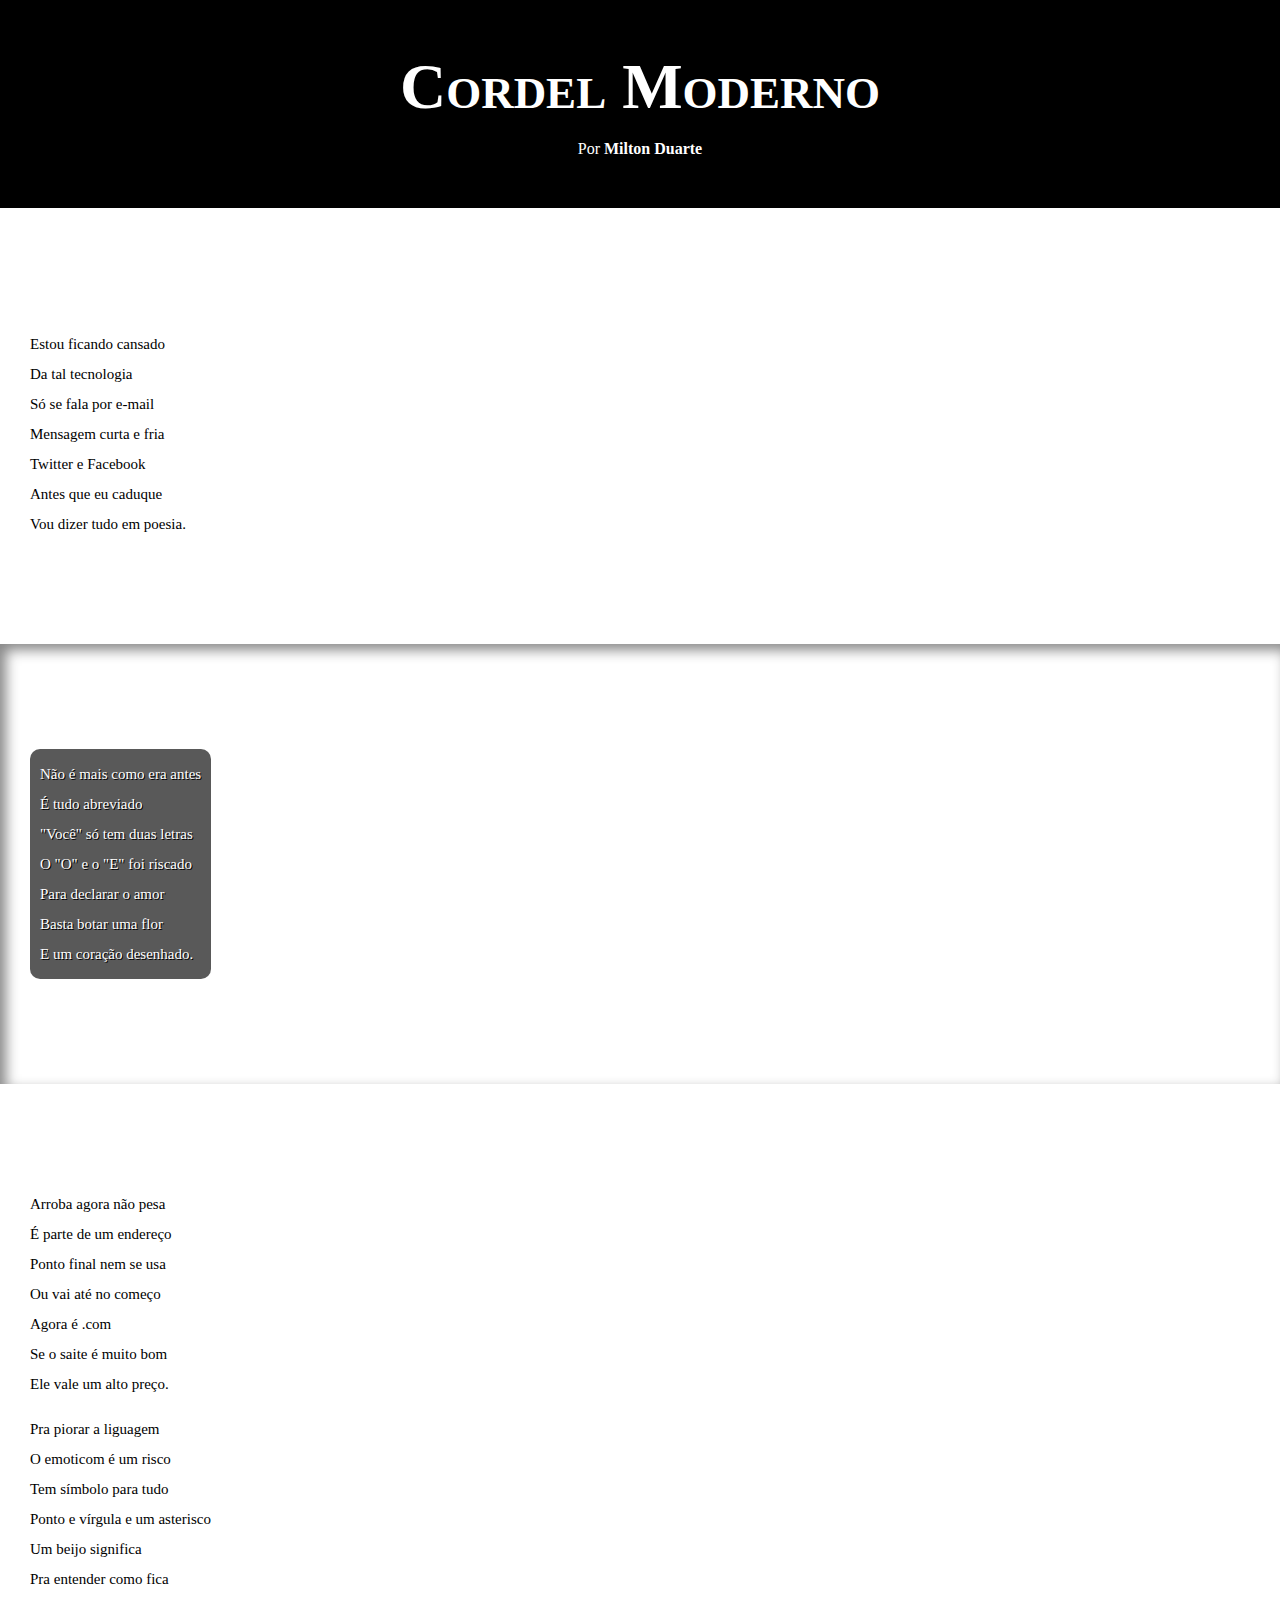
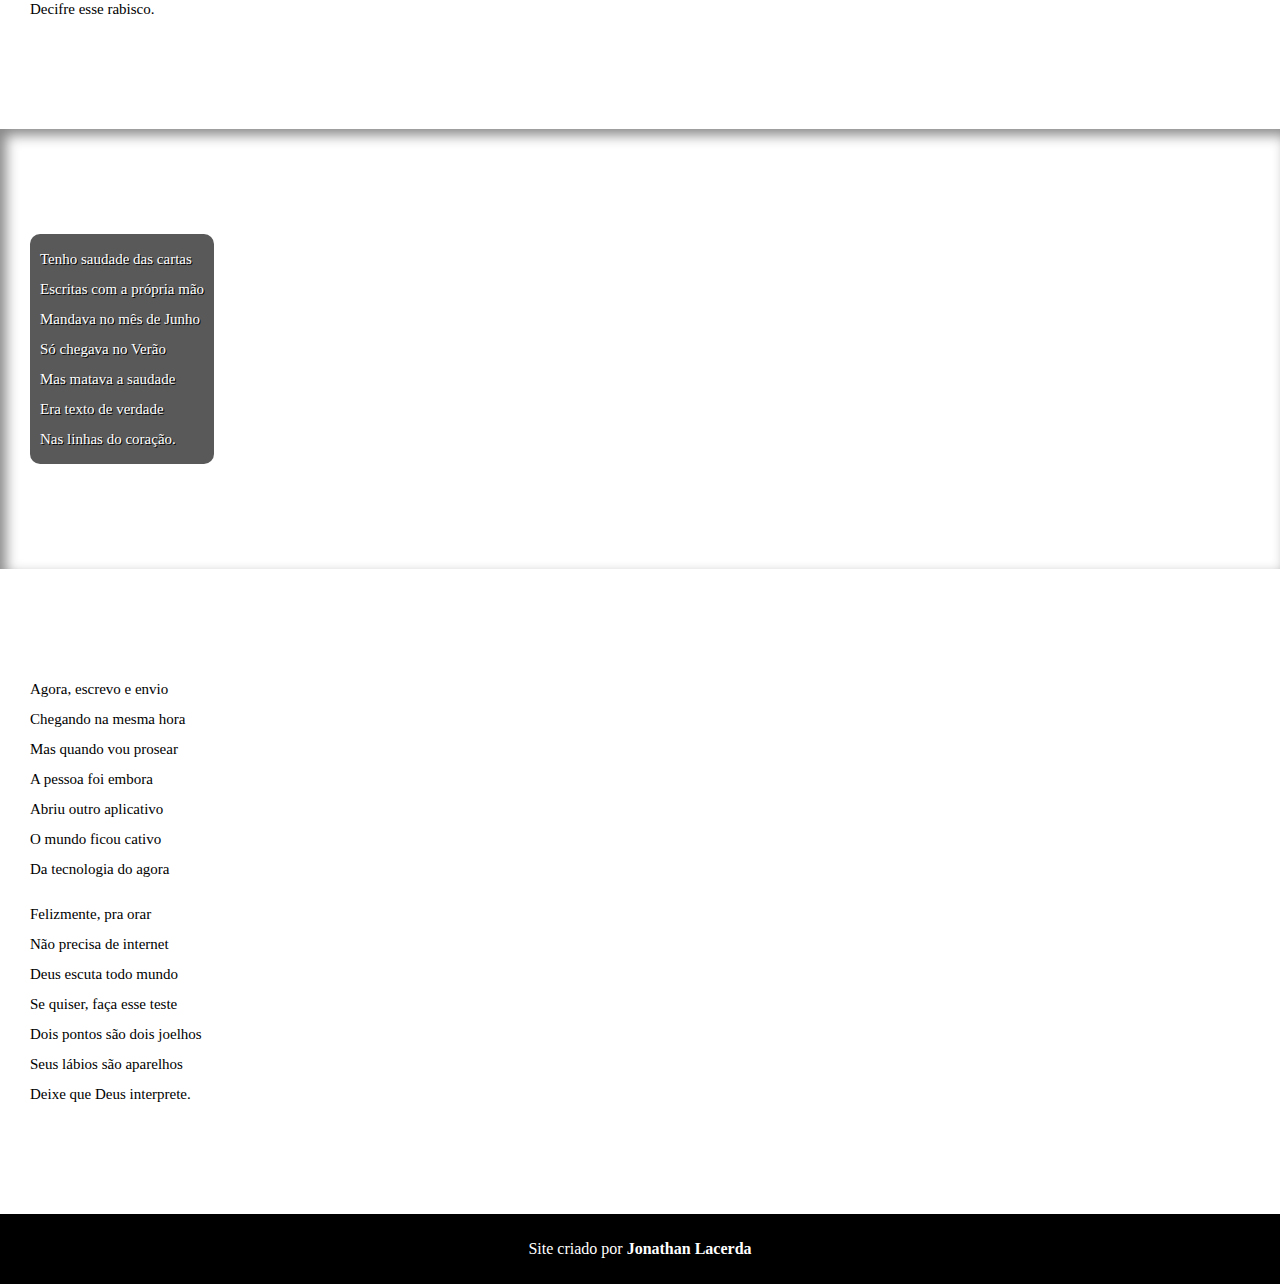
<file: Cordel moderno/index.html>
<!DOCTYPE html>
<html lang="pt-br">
<head>
    <meta charset="UTF-8">
    <meta name="viewport" content="width=device-width, initial-scale=1.0">
    <link rel="stylesheet" href="index.css">
    <title>Cordel Moderno</title>
</head>
<body>
        <header>
            <h1>Cordel Moderno</h1>
            <p>Por<a target="_blank" href=" https://www.recantodasletras.com.br/poesias/3186743"> Milton Duarte</a></p>
        </header>
        <section class="normal">
                <p>
                    Estou ficando cansado <br>
                    Da tal tecnologia <br>
                    Só se fala por e-mail<br>
                    Mensagem curta e fria<br>
                    Twitter e Facebook<br>
                    Antes que eu caduque<br>
                    Vou dizer tudo em poesia.
                </p>
        </section>

        <section class="imagem">
                <p>
                    Não é mais como era antes<br>
                    É tudo abreviado<br>
                    "Você" só tem duas letras<br>
                    O "O" e o "E" foi riscado<br>
                    Para declarar o amor<br>
                    Basta botar uma flor<br>
                    E um coração desenhado.
                </p>
        </section>

        <section class="normal">
                <p>
                    Arroba agora não pesa<br>
                    É parte de um endereço<br>
                    Ponto final nem se usa<br>
                    Ou vai até no começo<br>
                    Agora é .com<br>
                    Se o saite é muito bom<br>
                    Ele vale um alto preço.
                </p>
                <p>
                    Pra piorar a liguagem<br>
                    O emoticom é um risco<br>
                    Tem símbolo para tudo<br>
                    Ponto e vírgula e um asterisco<br>
                    Um beijo significa<br>
                    Pra entender como fica<br>
                    Decifre esse rabisco.
                </p>
        </section>

        <section class="imagem">
                <p>
                    Tenho saudade das cartas<br>
                    Escritas com a própria mão<br>
                    Mandava no mês de Junho<br>
                    Só chegava no Verão<br>
                    Mas matava a saudade<br>
                    Era texto de verdade<br>
                    Nas linhas do coração.
                </p>
        </section>

        <section class="normal">
                <p>
                    Agora, escrevo e envio<br>
                    Chegando na mesma hora<br>
                    Mas quando vou prosear<br>
                    A pessoa foi embora<br>
                    Abriu outro aplicativo<br>
                    O mundo ficou cativo<br>
                    Da tecnologia do agora 
                </p>

                <p>
                    Felizmente, pra orar<br>
                    Não precisa de internet<br>
                    Deus escuta todo mundo<br>
                    Se quiser, faça esse teste<br>
                    Dois pontos são dois joelhos<br>
                    Seus lábios são aparelhos<br>
                    Deixe que Deus interprete.
                </p>
        </section>
        <footer>
            <p>Site criado por <a target="_blank" href="https://jonathanlfreitas.github.io/Projetos/">Jonathan Lacerda</a></p>
        </footer> 
</body>
</html>
</file>
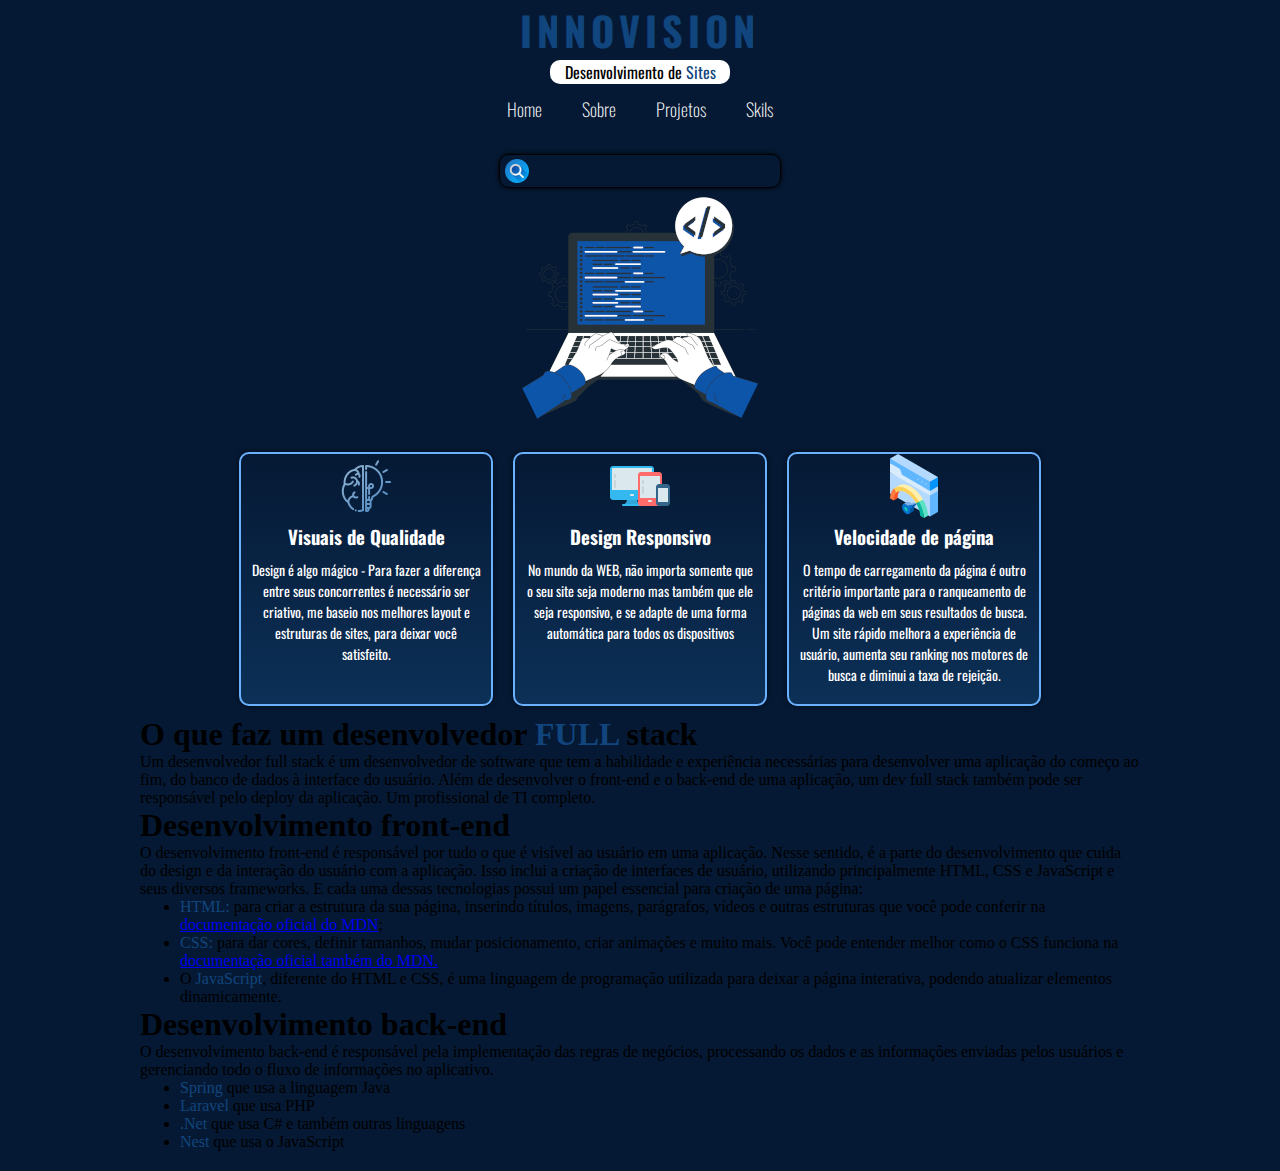
<file: Landing Page/index.html>
<!DOCTYPE html>
<html lang="pt-br">
<head>
    <meta charset="UTF-8">
    <meta name="viewport" content="width=device-width, initial-scale=1.0">
    <link rel="stylesheet" href="index.css">
    <link rel="preconnect" href="https://fonts.googleapis.com">
    <link rel="preconnect" href="https://fonts.gstatic.com" crossorigin>
    <link href="https://fonts.googleapis.com/css2?family=Oswald:wght@200..700&display=swap" rel="stylesheet">
    <title>Landing Page</title>
</head>
<body>
    <header>
            <h1>INNOVISION</h1>
            <h2>Desenvolvimento de <span class="cor">Sites</span></h2>
           <nav>
                <a href="">Home</a>
                <a href="">Sobre</a>
                <a href="">Projetos</a>
                <a href="">Skils</a>
           </nav>
    </header>
    <main>
         <section>
                <div id="full">
                       <a href=""><img id="lupa" src="lupa.png" alt=""></a>
                       <span></span>
                </div>
                <div id="programador">
                    <picture><img src="Programador.png" alt=""></picture>
                </div>
         </section>
         <section id="container">
                     <div class="caixas">
                         <img src="ideia.png" alt="">
                         <h3>Visuais de Qualidade</h3>
                         <p>Design é algo mágico - Para fazer a diferença entre seus concorrentes é necessário ser criativo, me baseio nos melhores layout e estruturas de sites, para deixar você satisfeito.</p>
                    </div>
                    <div class="caixas">
                          <img src="responsivo.png" alt="">
                          <h3>Design Responsivo</h3>
                          <p>No mundo da WEB, não importa somente que o seu site seja moderno mas também que ele seja responsivo, e se adapte de uma forma automática para todos os dispositivos</p>
                    </div>
                  <div class="caixas">
                         <img src="velocidade-do-site.png" alt="">
                         <h3>Velocidade de página</h3>
                         <p>O tempo de carregamento da página é outro critério importante para o ranqueamento de páginas da web em seus resultados de busca. Um site rápido melhora a experiência de usuário, aumenta seu ranking nos motores de busca e diminui a taxa de rejeição.</p>
                  </div>
         </section> 
         <section class="descriçao">
                 <h1 class="titulo">O que faz um desenvolvedor <span class="cor">FULL</span> stack</h1>
                 <p>Um desenvolvedor full stack é um desenvolvedor de software que tem a habilidade e experiência necessárias para desenvolver uma aplicação do começo ao fim, do banco de dados à interface do usuário.
                 Além de desenvolver o front-end e o back-end de uma aplicação, um dev full stack também pode ser responsável pelo deploy da aplicação. Um profissional de TI completo.</p>
         </section>
         <section class="descriçao">
            <h1 class="titulo">Desenvolvimento front-end </h1>
            <p>O desenvolvimento front-end é responsável por tudo o que é visível ao usuário em uma aplicação. Nesse sentido, é a parte do desenvolvimento que cuida do design e da interação do usuário com a aplicação. Isso inclui a criação de interfaces de usuário, utilizando principalmente HTML, CSS e JavaScript e seus diversos frameworks. E cada uma dessas tecnologias possui um papel essencial para criação de uma página:</p>
            <ul>
                <li><span class="cor">HTML:</span> para criar a estrutura da sua página, inserindo títulos, imagens, parágrafos, vídeos e outras estruturas que você pode conferir na <a href="https://developer.mozilla.org/pt-BR/docs/Web/HTML">documentação oficial do MDN</a>;
                </li>
                <li><span class="cor">CSS:</span> para dar cores, definir tamanhos, mudar posicionamento, criar animações e muito mais. Você pode entender melhor como o CSS funciona na <a href="https://developer.mozilla.org/en-US/docs/Web/CSS">documentação oficial também do MDN.</a></li>
                <li>O <span class="cor">JavaScript</span>, diferente do HTML e CSS, é uma linguagem de programação utilizada para deixar a página interativa, podendo atualizar elementos dinamicamente.</li>
            </ul>
         </section>
         <section class="descriçao">
            <h1 class="titulo">Desenvolvimento back-end</h1>
            <p>O desenvolvimento back-end é responsável pela implementação das regras de negócios, processando os dados e as informações enviadas pelos usuários e gerenciando todo o fluxo de informações no aplicativo.</p>
            <ul>
                 <li><span  class="cor">Spring</span> que usa a linguagem Java</li>
                 <li><span class="cor">Laravel</span> que usa PHP</li>
                 <li><span class="cor">.Net</span> que usa C# e também outras linguagens</li>
                 <li><span class="cor">Nest</span> que usa o JavaScript</li>
            </ul>
         </section>
         
    </main>
    <footer>

    </footer>
</body>
</html>
</file>
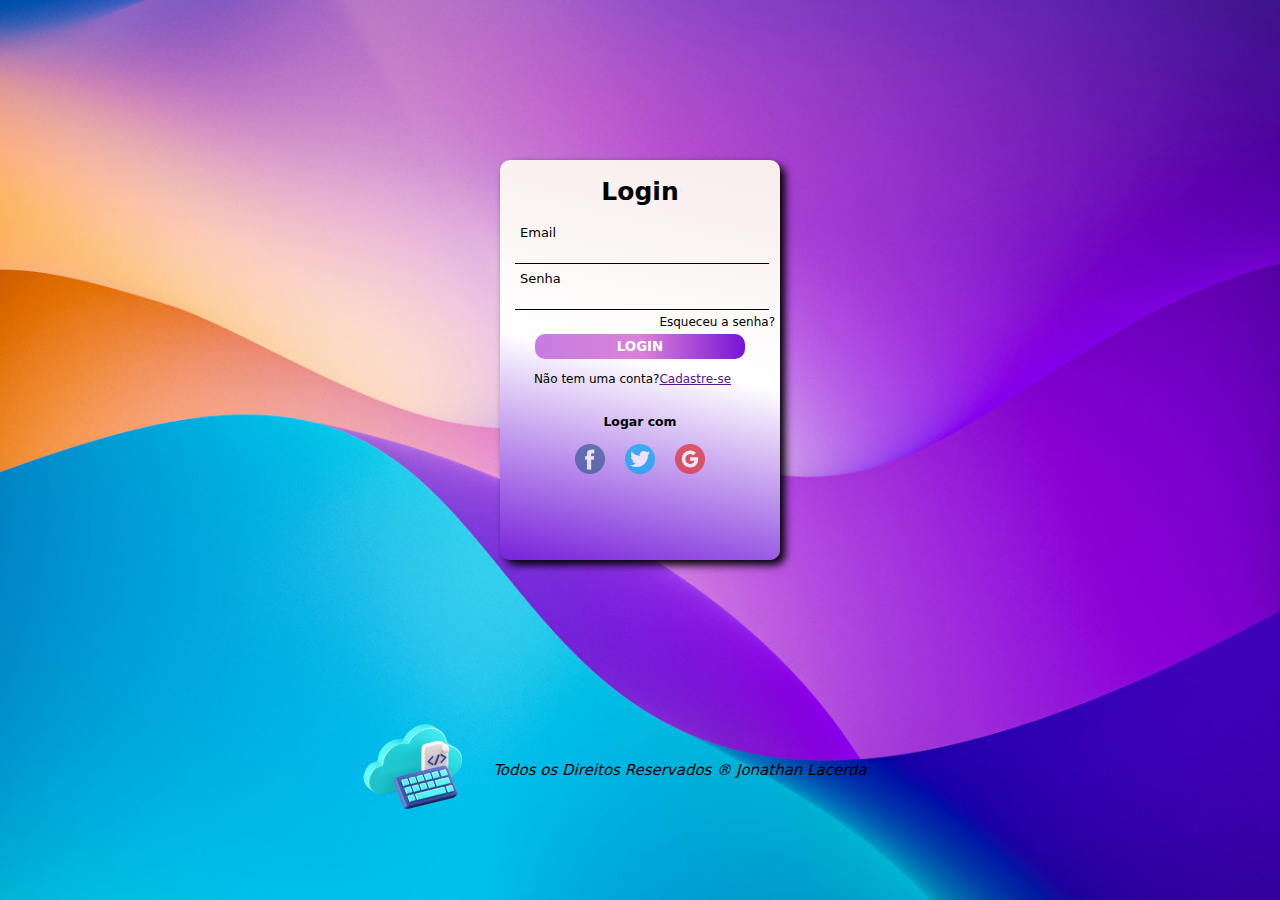
<file: Tela de Login/index.html>
<!DOCTYPE html>
<html lang="pt-br">
<head>
    <meta charset="UTF-8">
    <meta name="viewport" content="width=device-width, initial-scale=1.0">
    <link rel="stylesheet" href="index.css">
    <title>Tela de Login</title>
</head>
<body>
      <div class="container">
            <div class="login">
                  <div class="telalogin">
                        <div class="dados">
                              <h1>Login</h1>
                                    <form action="" method="post">
                                          <label for="Email">Email</label>
                                          <input type="email" required autofocus>
                                          <label for="Password">Senha</label>
                                          <input type="password" required >
                                          <a id="senha" href="">Esqueceu a senha?</a>
                                          <input id="entrar" type="submit" value="LOGIN">
                                    </form>
                              <div id="cadastro">Não tem uma conta?<a href="">Cadastre-se</a></div>
                              <div id="logar">
                                    <h5>Logar com</h5>     
                              </div>
                              <div class="redes_sociais">
                                    <a class="redes" href="https://www.facebook.com/?locale=pt_BR" target="_blank"><img src="facebook.png" alt=""></a>
                                    <a class="redes" href="https://twitter.com/i/flow/login?input_flow_data=%7B%22requested_variant%22%3A%22eyJsYW5nIjoicHQifQ%3D%3D%22%7D" target="_blank"><img src="twitter.png" alt=""></a>
                                    <a class="redes" href="https://accounts.google.com/InteractiveLogin/signinchooser?continue=https%3A%2F%2Fwww.google.com%2Fsearch%3Fq%3Dgoogle%2Bconta%26rlz%3D1C1FHFK_pt-PTBR1103%26oq%3Dgoogle%2Bconta%26gs_lcrp%3DEgZjaHJvbWUyCggAEAAYsQMYgAQyDAgBEEUYORixAxiABDIHCAIQABiABDIHCAMQABiABDIHCAQQABiABDIHCAUQABiABDIHCAYQABiABDIGCAcQBRhA0gEINzA0NmowajGoAgiwAgE%26sourceid%3Dchrome%26ie%3DUTF-8&ec=GAZAAQ&hl=pt-BR&passive=true&ifkv=ARZ0qKKSRHRco1zW4UFjcio6l5VF5CvB4vnVdM8bFsuTBdStUOVG3xuhxvzZOnxz3k4ZXpmuJW5kzA&theme=mn&ddm=0&flowName=GlifWebSignIn&flowEntry=ServiceLogin" target="_blank"><img src="social.png" alt=""></a>
                              </div>
                        </div>
                  </div>
            </div>
            <div class="logo">
                  <div id="imagens">
                        <picture>
                               <source media="(max-width:940px)" srcset="programming60.png" type="image/png">
                               <img src="programming.png" alt="Logo">
                        </picture>
                  </div>
                        <div class="direitos">
                              <address>
                                    <p>Todos os Direitos Reservados &#174 Jonathan Lacerda</p>
                              </address>
                        </div>
            </div>
      </div>
</body>
</html>
</file>
<file: Cordel moderno/index.css>
body{
    margin:0;
    height:100vh;
}
*{
    box-sizing: border-box;
}
header{
    color: white;
    background-color: black;
    text-align: center;
}
header>h1{
    margin: 0;
    padding-top: 50px;
    font-variant: small-caps;
    font-size: 5vw;
}
header>p{
    padding-bottom: 50px;
}
a{
    color: white;
    text-decoration:none;
    font-weight: bold;
}
a:hover{
    text-decoration: underline;
}
section{
    padding-top:10vh;
    padding-bottom:10vh;
    line-height: 2em;
    padding-left: 30px;
    font-family: "Merriweather", serif;
    font-size: 15px;
}
section.normal{
     background-color: white;
     color: black;
}
section.imagem{
    color: white;
    box-shadow: inset 6px 6px 13px 0px hsla(0, 0%, 0%, 0.473);
    background-size: cover;
    background-attachment: fixed;
}
section.imagem>p{
    display: inline-block;
    text-shadow: 1px 1px 0px black;
    background-color: rgba(0, 0, 0, 0.650);
    padding: 10px;
    border-radius: 10px;
}
section#img01{
    background-image: url('Imagens/background001.jpg');
    background-position:center;
}
section#img02{
    background-image: url('Imagens/background002.jpg');
    background-position:center;
}
footer{
    background-color: black;
    color: white;
    text-align: center;
    padding: 10px;
}
</file>
<file: Landing Page/index.css>
body{
    margin: 0;
    background-color:#051934;
}
main{
    min-width:320px;
    max-width:1000px;
    margin: auto;
    padding:20px;
}
*{
    box-sizing: content-box;
    margin: 0;
}
header>h1{
    text-align: center;
    color: #11457D;
    font-weight: bold;
    font-size:40px;
    font-family: "Oswald", sans-serif;
    text-shadow: 0px 0x 5px black;
    letter-spacing:5px;
}
header>h2{
    color: rgb(0, 0, 0);
    font-family: "Oswald", sans-serif;
    font-weight: normal;
    font-size:16px;
    background-color:#ffffff;
    margin: auto;
    text-align: center;
    border-radius: 10px;
    max-width:180px;
}
nav{
  display: flex;
  justify-content: center;
  align-items: center;
  height:50px;
}
nav>a{
    text-decoration: none;
    color: rgb(255, 255, 255);
    margin:15px;
    padding:5px;
    font-family: "Oswald", sans-serif;
    font-weight: lighter;
    font-size:18px;
}
.cor{
    color:#11457D;
}
#cor{
    color:white;
}
.title_box{
    color: #096110;
}
nav>a:hover{
    background-color: #06069296;
    border-radius:10px;
    transition-duration:0.1s;
    transform: scale(1.1);
}
#programador{
    width:100%;
    max-width:250px;
    margin: auto;
}
#full{
    display: flex;
    align-items: center;
    margin: auto;
    border:1px solid black;
}
main>section>#full>span{
    display: flex;
    font-family: "Oswald", sans-serif;
    font-weight: lighter;
    font-size:23px;
    justify-content: center;
    align-items: center;
    width:230px;
    height:30px;
    margin-left:3px;
    position: relative;
}
main>section>#full{
    max-width:280px;
    box-shadow:0px 0px 5px rgb(0, 0, 0);
    border-radius:10px;
}
#lupa{
   margin-left:5px;
   margin-top:4px;
}
#full span::before{
    content:"";
    color:#ffffff;
    animation: palavras 25s infinite;
}
#full span::after{
    content: "";
    position: absolute;
    height:100%;
    border-left:1px solid transparent;
    right:-10px;
    animation: cursor .9s infinite,digita 25s steps(20) infinite;
    width:calc(100% + 12px);
    background-color: #051934;
}

@keyframes digita {
    10%,15%,30%,35%,50%,70%,75%,90%,95%{
        width:0;
    }
    5%,20%,25%,40%,45%,60%,65%,80%,85%{
        width:calc(100% + 12px);
    }
}
@keyframes cursor {
    0%{
        border-left:1px solid transparent;
    }
}
@keyframes palavras {
    0%,20%{
        content:"Full Stack Developer";
    }
    21%,40%{
        content:"Site Responsivo";
    }
    41%,60%{
        content:"User Experience";
    }
    61%,80%{
        content:"Páginas Rápidas";
    }
    81%,100%{
        content:"Suporte Contínuo";
    }  
}
#container{
    display: flex;
    flex-wrap:wrap;
    justify-content: center;
    align-items: center;
}
main>#container:hover .caixas{
    filter: blur(2px);
    transition:0.5s;
}
main>#container>.caixas{
    text-align: center;
    font-family: "Oswald", sans-serif;
    font-weight: normal;
    margin:10px;
    color: rgb(255, 255, 255);
    border-radius:10px;
    border:2px solid #6AB2FF;
    background:linear-gradient(to bottom,transparent,#0C3057);
    max-width:250px;
    height:250px;
    
    box-shadow:0px 0px 5px rgba(0, 0, 0, 0.596);
}
main>#container>.caixas:hover{
    filter: blur(0px) !important;
    transform:scale(1.1);
}
main>#container>.caixas>h3{
    font-weight:bold;
}
main>#container>.caixas>p{
    font-size:14px;
    padding:9px;
}
</file>
<file: Tela de Login/index.css>
body{
    margin:0;
    height:100vh;
}
*{
    box-sizing: content-box;
}
.container{
    width: auto;
    height:100%;
    background-image:url(milad-fakurian-E8Ufcyxz514-unsplash.jpg);
    background-repeat: no-repeat;
    background-size: cover;
    background-position: center;
}
.login{
    display: flex;
    justify-content: center;
    align-items: center;
    width:auto;
    min-width:auto ;
    height:80%;  
}
.telalogin{
    display: flex;
    justify-content: center;
    width:280px;
    height:400px;
    background:linear-gradient(192deg,#f8ecec,#ffffff,#7822db); 
    border-radius:10px;
    box-shadow:5px 5px 8px;
}
.dados{
    display: flex;
    flex-direction: column;
}
input{
    width:250px;
    margin: 5px;
    outline:none;
    border:0;
    border-bottom:1px solid black;
    background-color:transparent ;
}
input:hover{
    border-bottom: 1px solid blue;
}
#senha{
    text-decoration: none;
    display: flex;
    justify-content: end;
    margin-right:5px;
    font-size:12px;
    font-family: system-ui, -apple-system, BlinkMacSystemFont, 'Segoe UI', Roboto, Oxygen, Ubuntu, Cantarell, 'Open Sans', 'Helvetica Neue', sans-serif;
    color:black;
}
#senha:hover{
    color:blue;
}
.redes{
    display: flex;
    width:30px;
    margin: 10px;
    opacity:0.7;
}
.redes:hover{
    opacity:1.0;
}
#entrar{
    margin-left:25px;
    width:200px;
    height:15px;
    padding:5px;
    background:linear-gradient(90deg,#c77ce1,#da82d9,#7814d6);
    border:0;
    border-radius:10px;
    cursor: pointer;
    font-family: system-ui, -apple-system, BlinkMacSystemFont, 'Segoe UI', Roboto, Oxygen, Ubuntu, Cantarell, 'Open Sans', 'Helvetica Neue', sans-serif;
    color: white;
    font-weight: bold;
}
#entrar:hover{
    transform: scale(0.9);
}
h1{
    display: flex;
    justify-content: center;
    font-family:system-ui, -apple-system, BlinkMacSystemFont, 'Segoe UI', Roboto, Oxygen, Ubuntu, Cantarell, 'Open Sans', 'Helvetica Neue', sans-serif;
    font-size:25px;
    color: #000000;
}
label{
    margin-left:10px;
    margin-bottom:2px;
    font-family: system-ui, -apple-system, BlinkMacSystemFont, 'Segoe UI', Roboto, Oxygen, Ubuntu, Cantarell, 'Open Sans', 'Helvetica Neue', sans-serif;
    font-size:13px;
}
::placeholder{
    font-family:system-ui, -apple-system, BlinkMacSystemFont, 'Segoe UI', Roboto, Oxygen, Ubuntu, Cantarell, 'Open Sans', 'Helvetica Neue', sans-serif;
}
.logo{
    display: flex;
    align-items: center;
    justify-content: center;
    margin-left:30px;
    max-width:1200px;
    height:100px;
}
.redes_sociais{
    display: flex;
    justify-content: center;
    align-items: end;
    height:50px;
    width:auto;
}
#logar{
    display: flex;
    justify-content:center;
    height:40px;
    font-family: system-ui, -apple-system, BlinkMacSystemFont, 'Segoe UI', Roboto, Oxygen, Ubuntu, Cantarell, 'Open Sans', 'Helvetica Neue', sans-serif;
    font-size:15px;
}
form{
   margin-left:10px;
}
#cadastro{
   display: flex;
   justify-content: center;
   align-items: center;
   height:30px;
   font-family: system-ui, -apple-system, BlinkMacSystemFont, 'Segoe UI', Roboto, Oxygen, Ubuntu, Cantarell, 'Open Sans', 'Helvetica Neue', sans-serif;
   font-size:12px;
   margin-right:15px;
}
address{
    margin: 30px;
    font-family: system-ui, -apple-system, BlinkMacSystemFont, 'Segoe UI', Roboto, Oxygen, Ubuntu, Cantarell, 'Open Sans', 'Helvetica Neue', sans-serif;
    font-size:15px;
}
@media screen and (max-height:430px){
    .telalogin {
        height:310px;
    }   
    .logo{
        display: flex;
        align-items: center;
        justify-content: center;
        margin-left:30px;
        max-width:800px;
        max-height:48px;
    }
    #imagens{
        margin-top: 10px;
    }
}
@media screen and (max-height:414px){
    .telalogin {
        height:310px;
    }
    .direitos{
        display: flex;
        align-items: center;
        max-height:60px;
        margin-top:20px; 
    }
    .logo{
        margin-left:30px;
        max-width:760px;
        max-height:55px;
    }
    #imagens{
        margin-top: 25px;
    }
}
@media screen and (max-height:412px){
    .telalogin {
        height:310px;
    }
    .direitos{
        display: flex;
        align-items: center;
        max-height:60px;
        margin-top:20px; 
    }
    .logo{
        margin-left:30px;
        max-width:790px;
        max-height:55px;
    }
}
@media screen and (max-height:390px){
    .telalogin {
        height:310px;
        margin-top:25px;
    }
    .direitos{
        display: flex;
        align-items: center;
        max-height:60px;
        margin-top:30px; 
    }
    .logo{
        margin-left:30px;
        max-width:710px;
        max-height:55px;
    }
    #imagens{
        margin-top: 25px;
    }
}
@media screen and (max-height:375px){
    .telalogin {
        height:310px;
    }
    .logo{
        max-width:540px;
    }
    #imagens{
        margin-top: 25px;
    }
}

@media screen and (max-height:360px){
    .telalogin {
        height:310px;
        margin-top:25px;
    }
    .direitos{
        margin-top:35px;
        max-height:43px;
    }
    .logo{
        max-width:600px;
    }
    #imagens{
        margin-top: 25px;
    }
}
</file>
